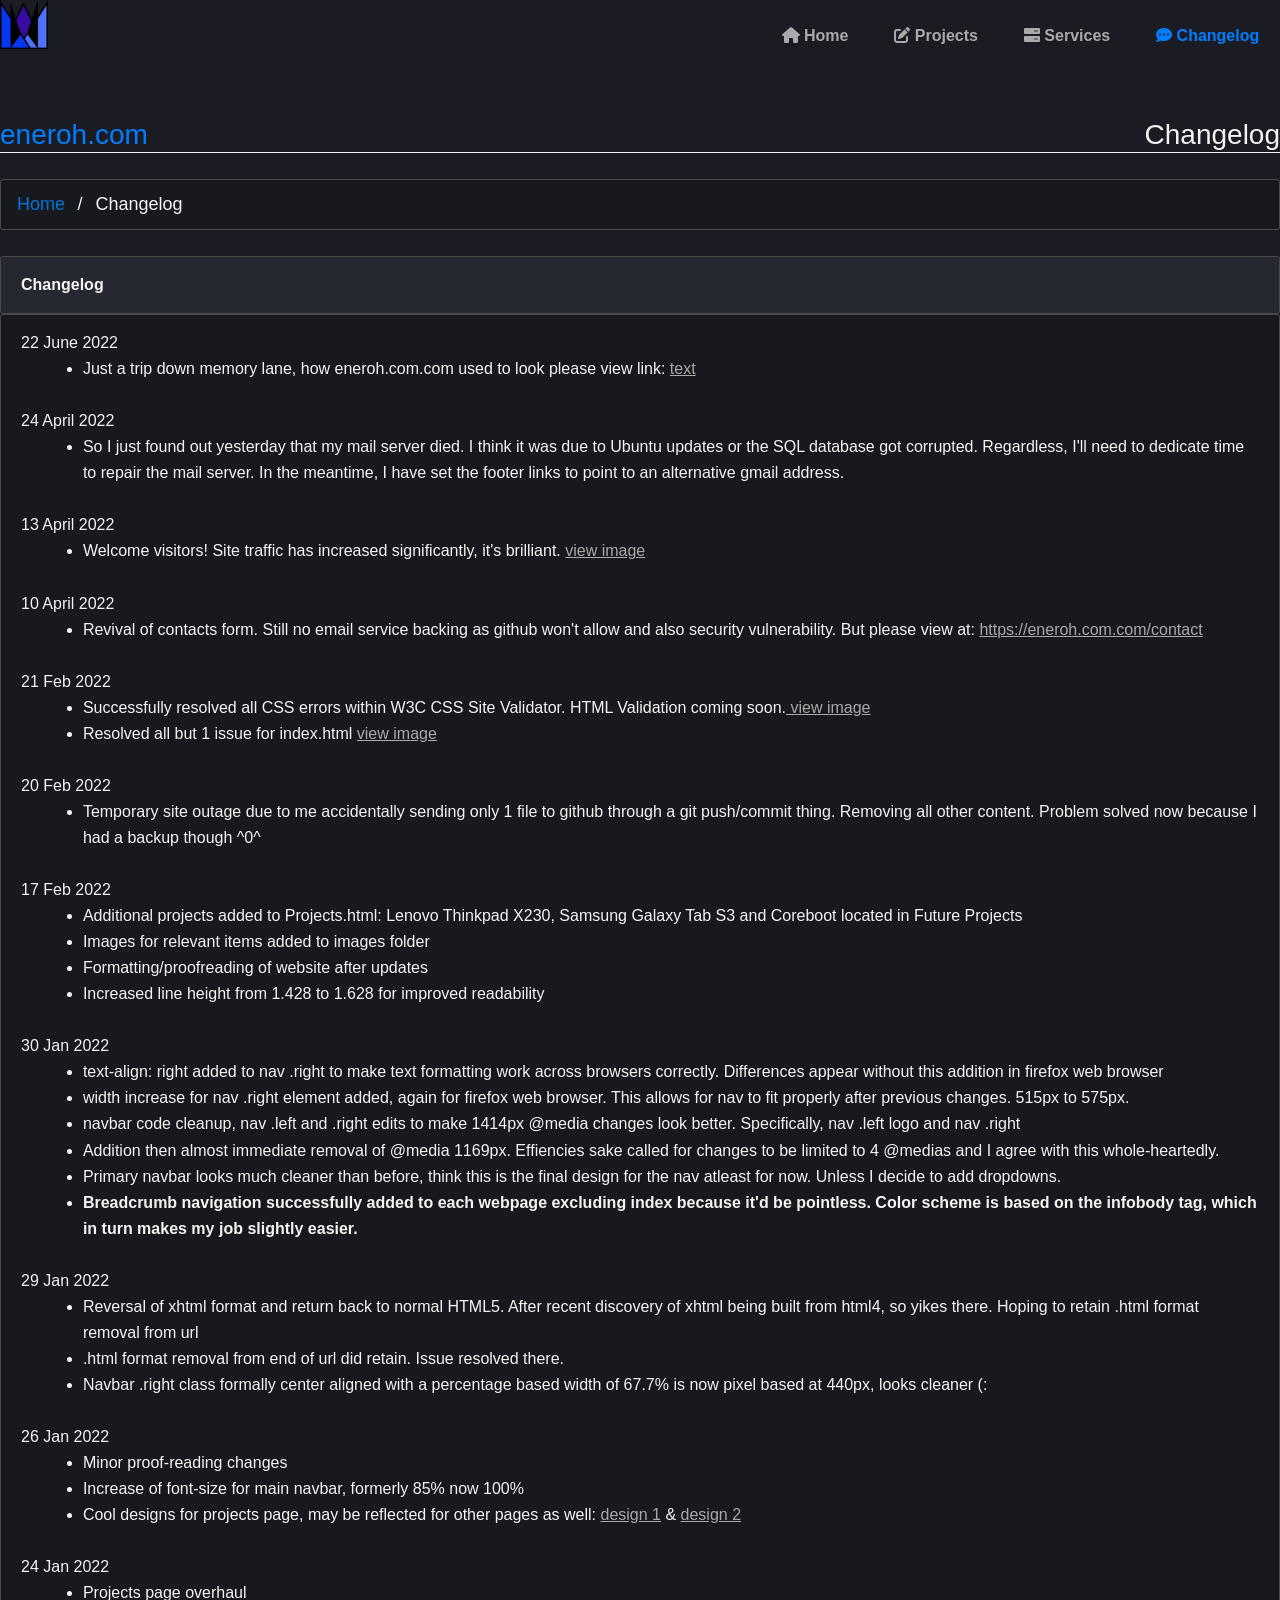
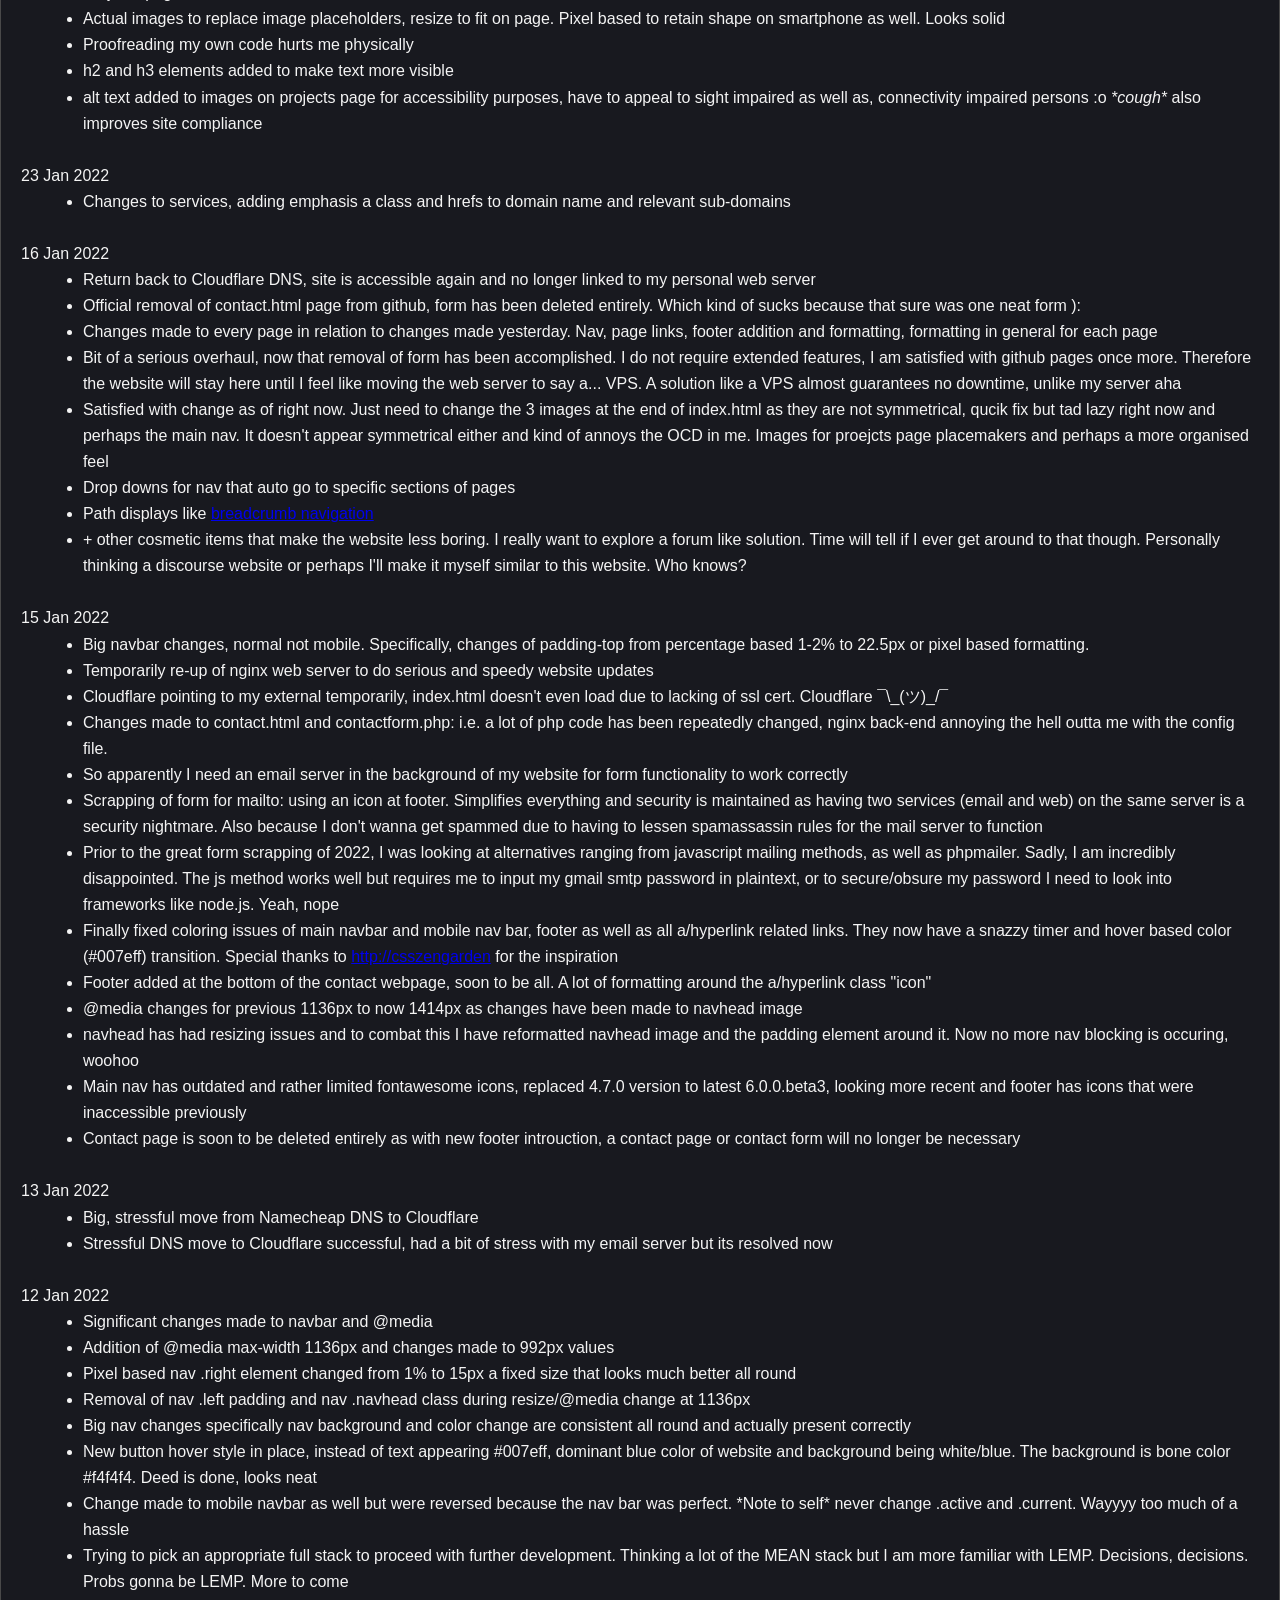
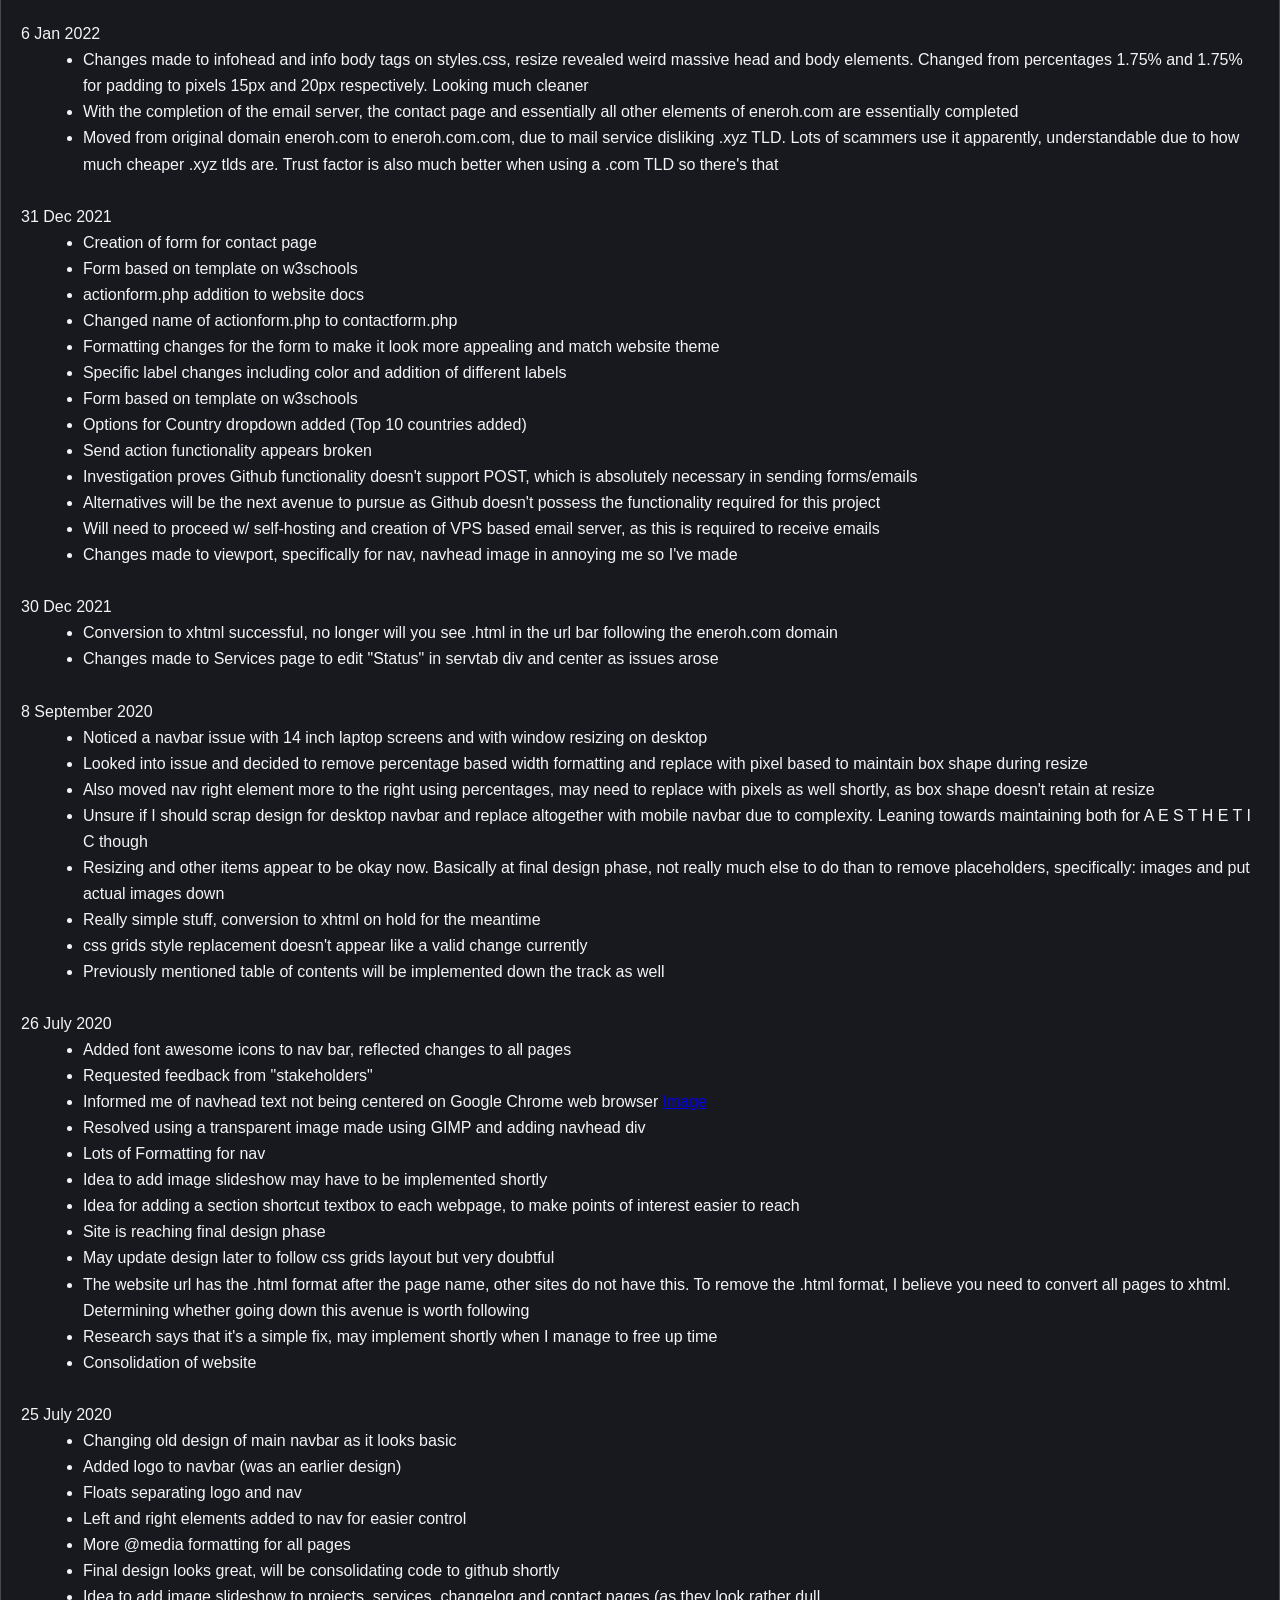
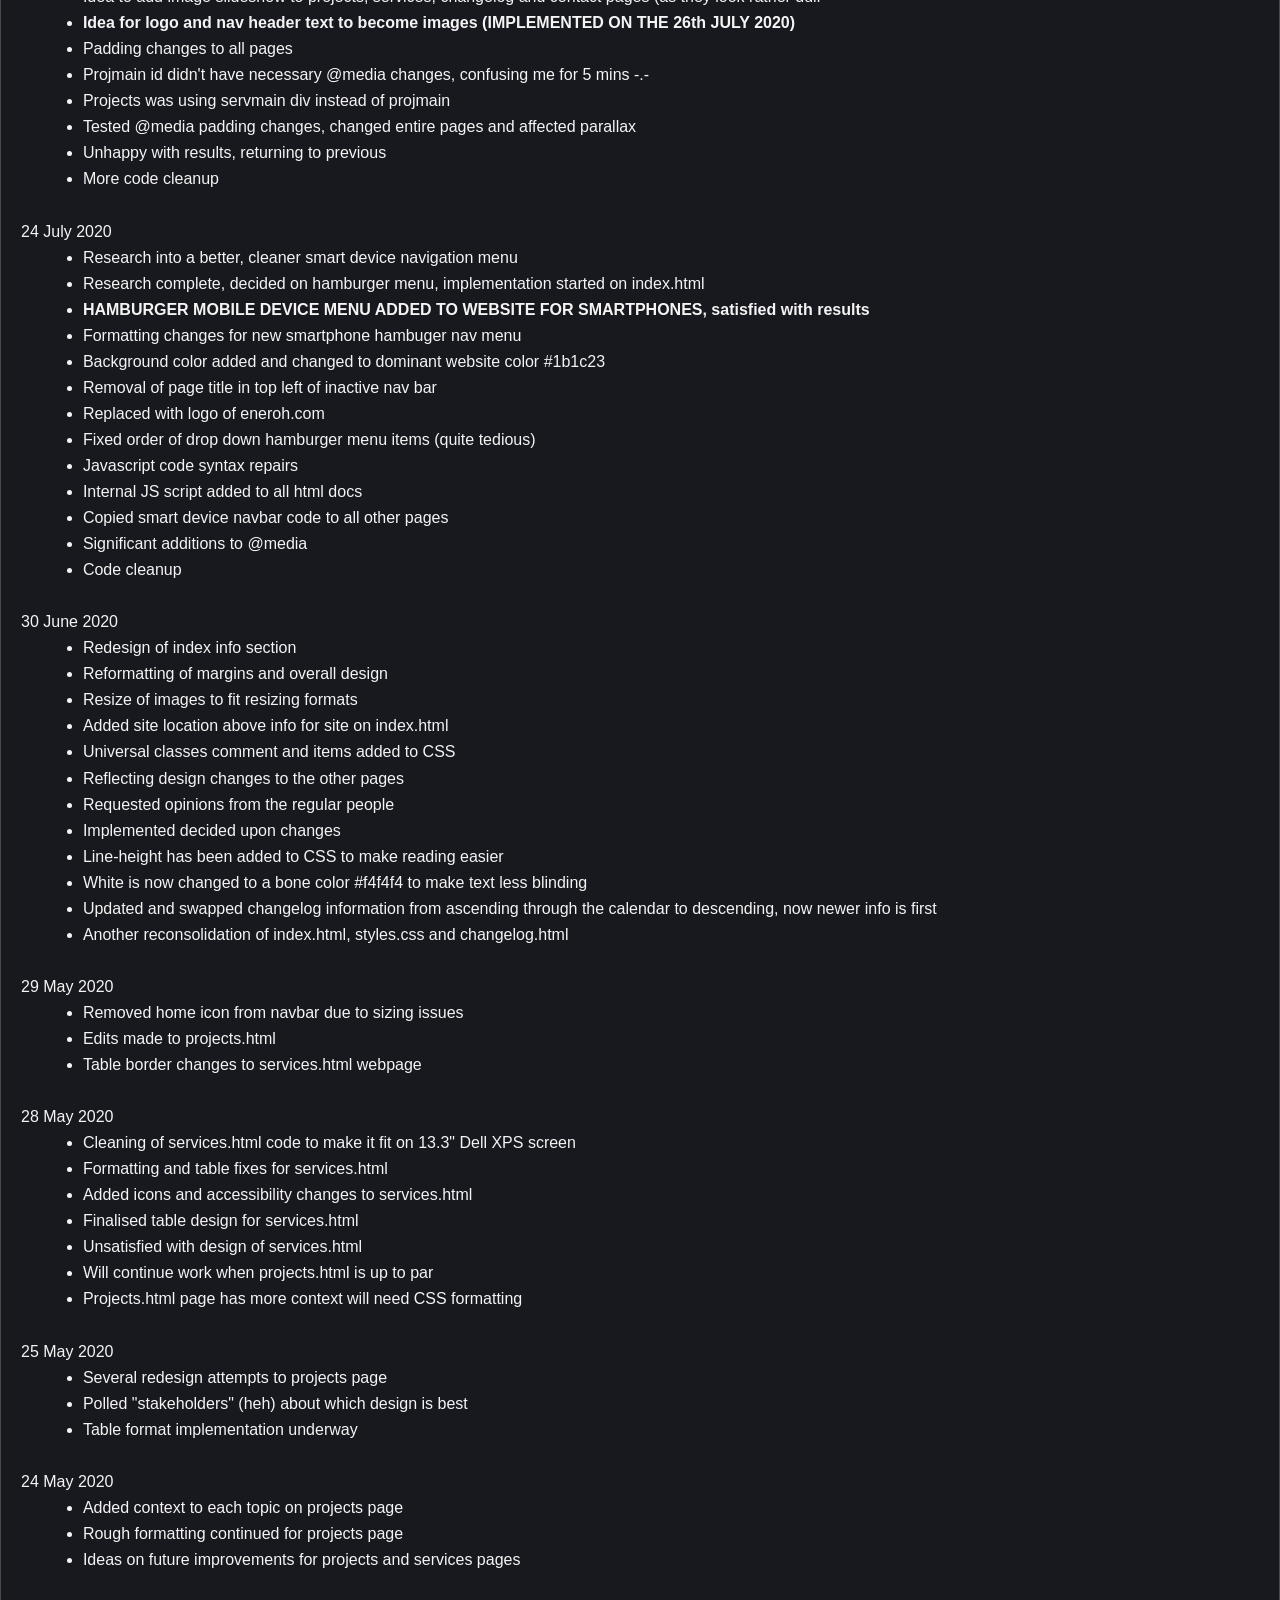
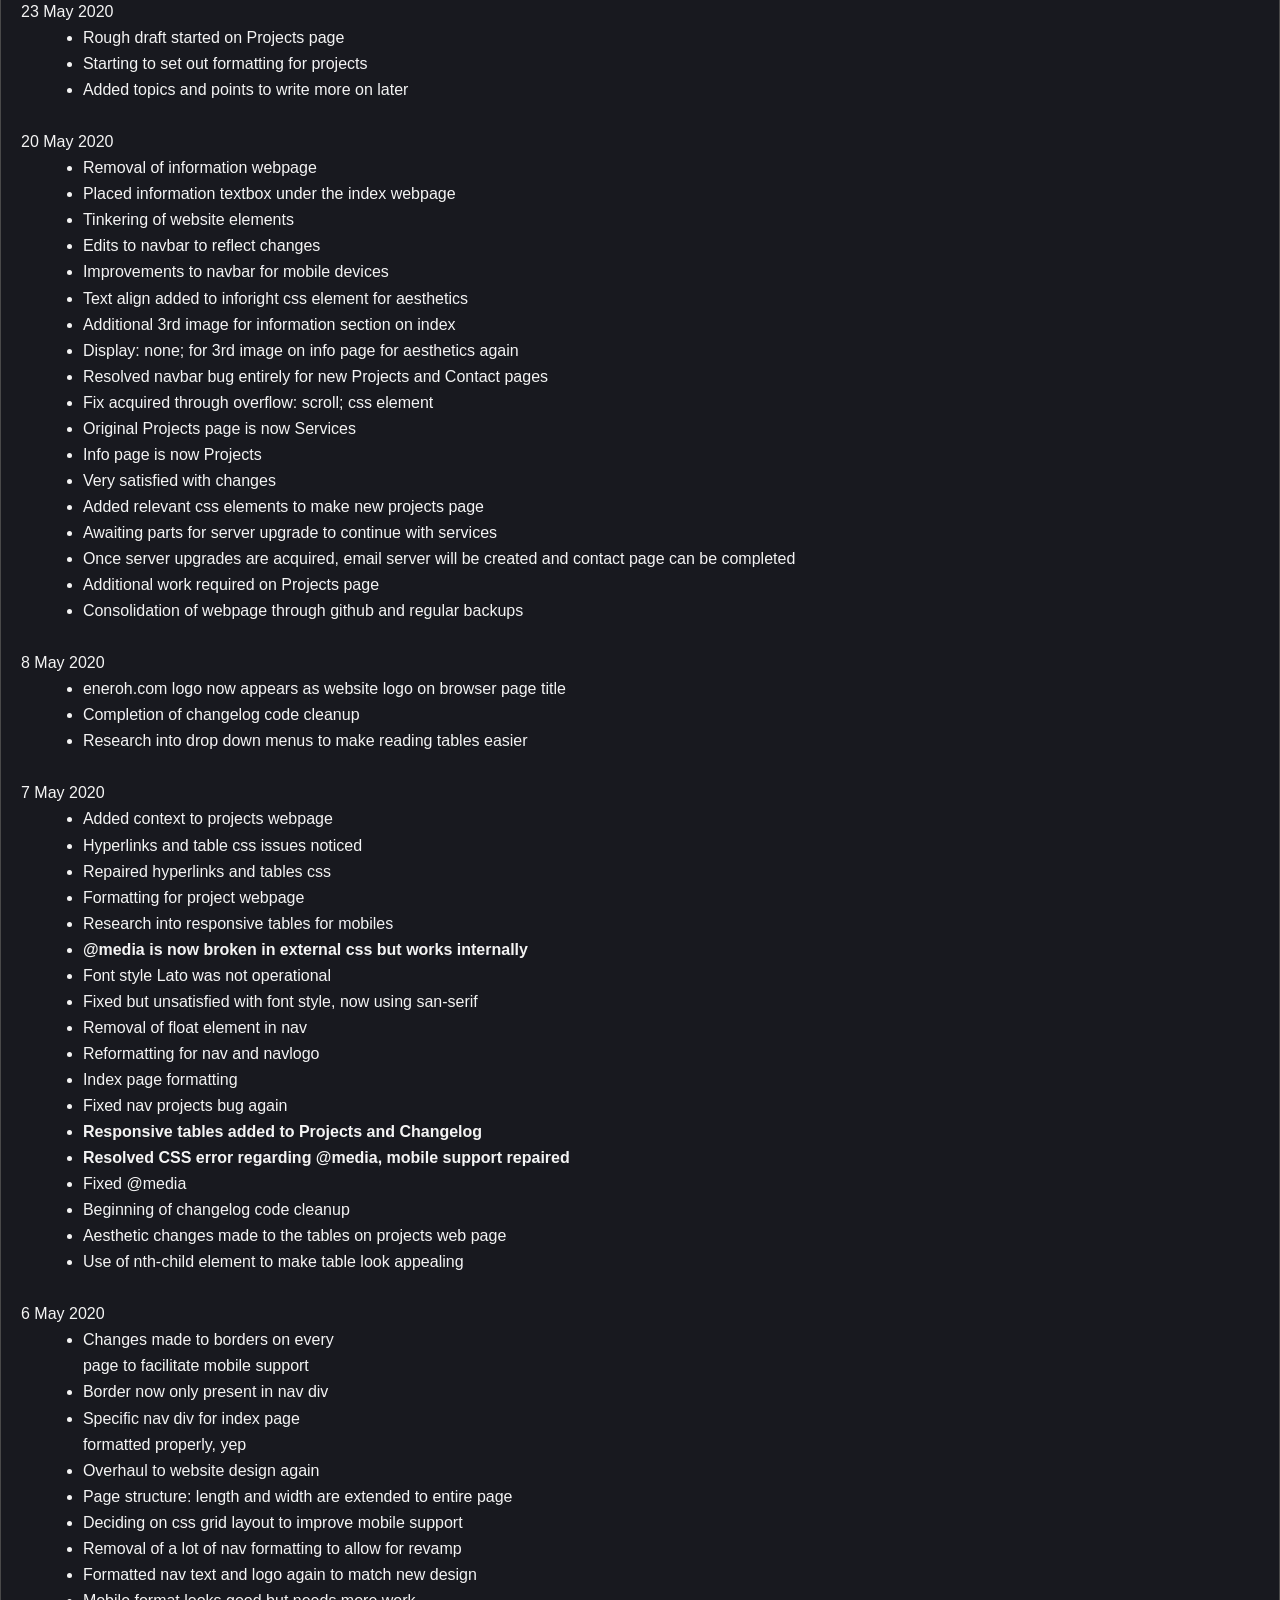
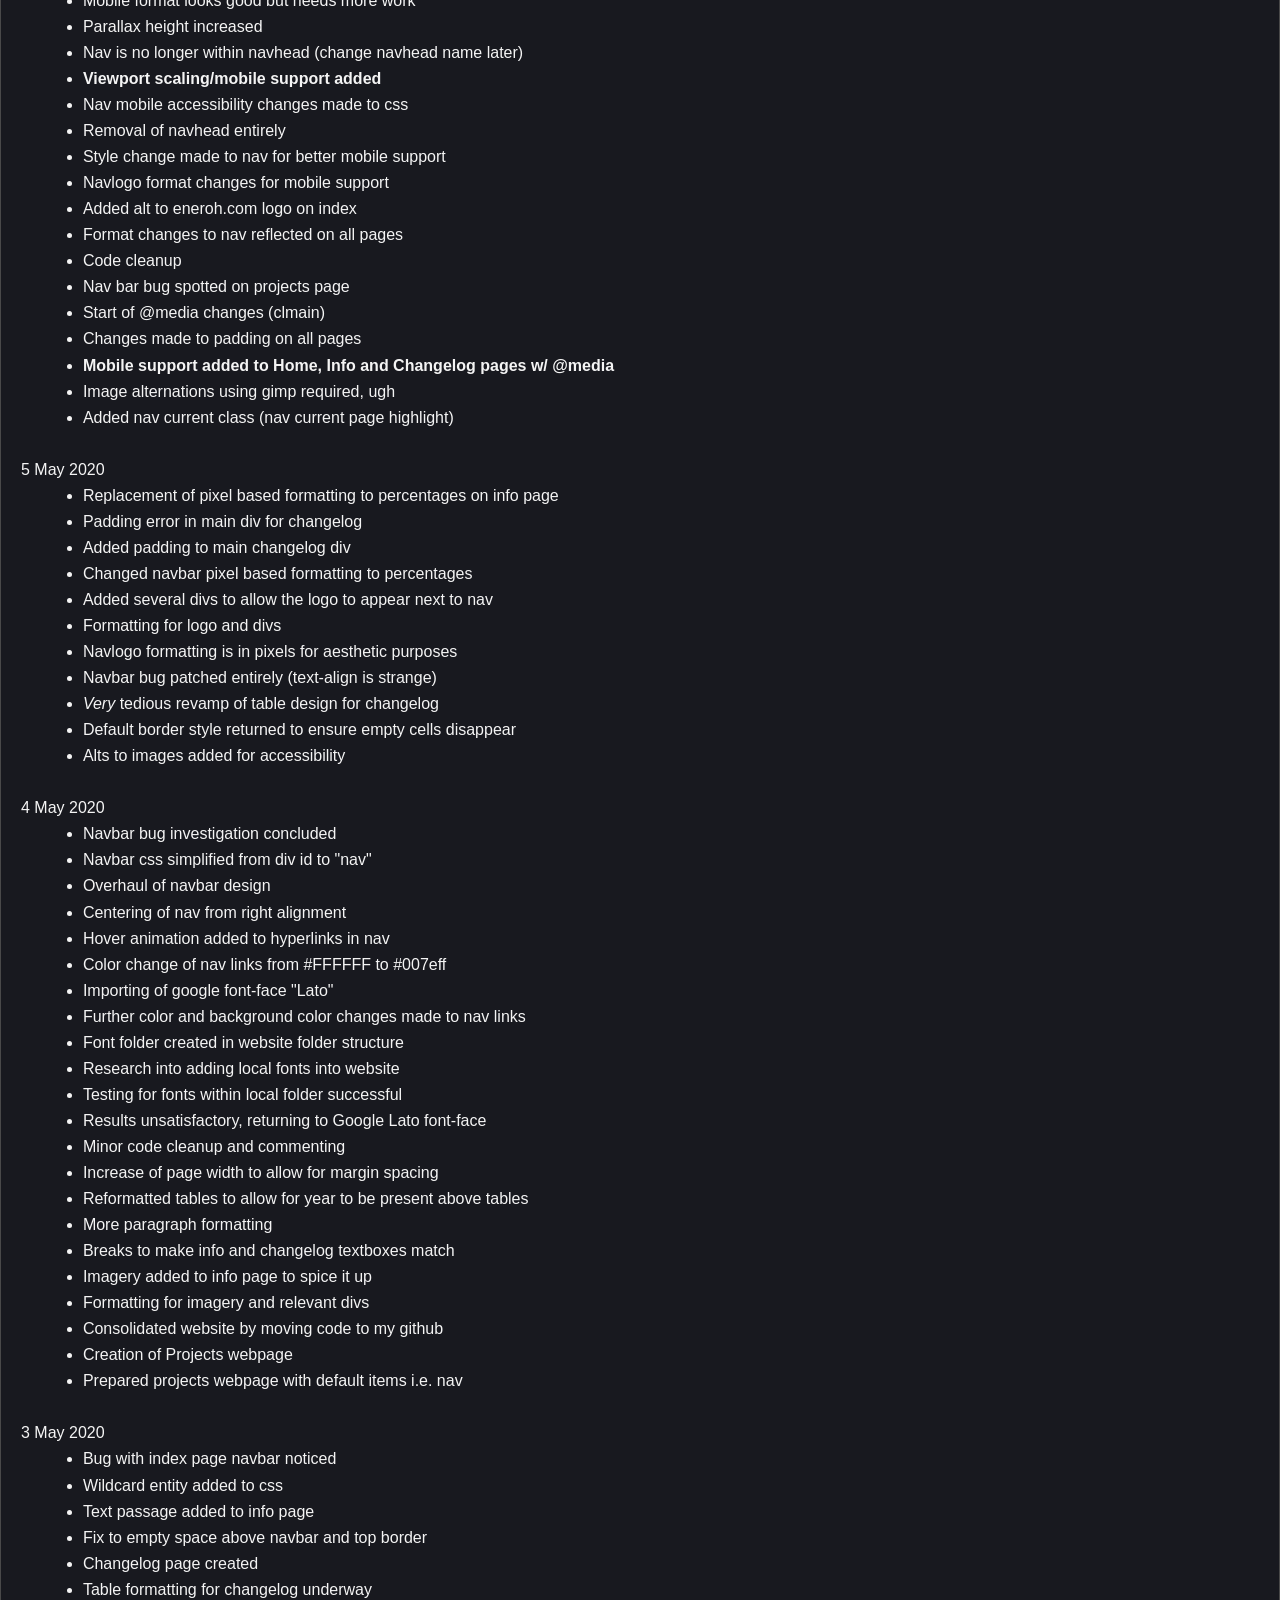
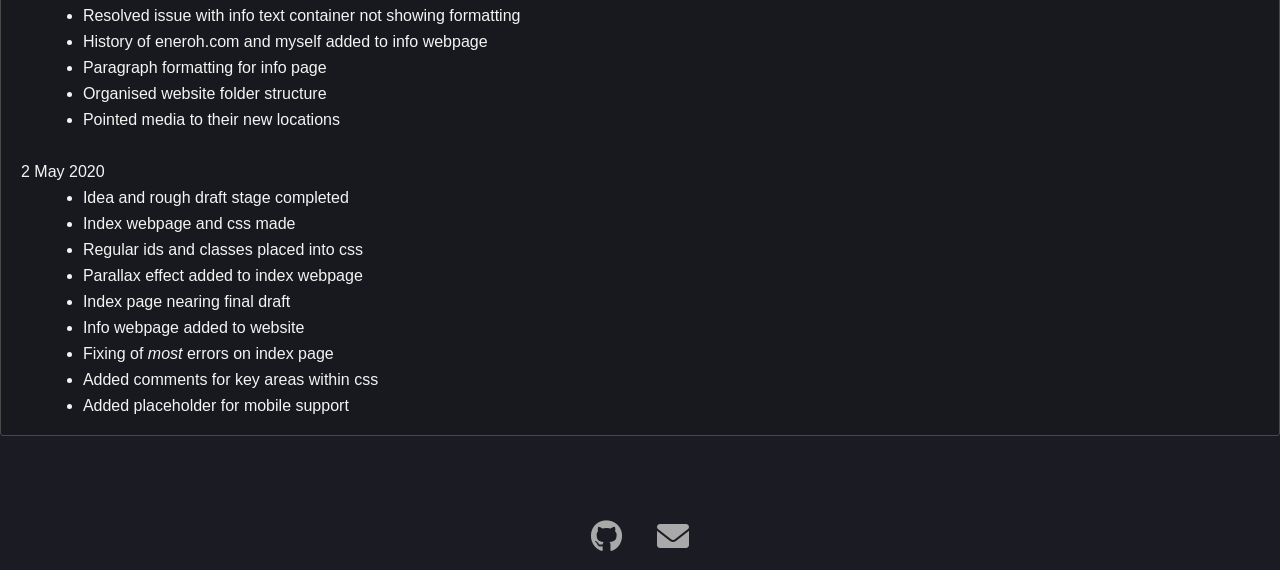
<file: changelog.html>
<!DOCTYPE html>
<html>
	<head><title>Changelog | eneroh.com</title>
	<link rel="stylesheet" href="styles/styles.css">
	<link rel="stylesheet" href="https://cdnjs.cloudflare.com/ajax/libs/font-awesome/6.0.0-beta3/css/all.min.css">
	<link rel="icon" type="image/x-icon" href="../images/eneroh.png">
	<meta name="viewport" content="width=device-width, initial-scale=1.0">
	</head>
	<body>
		<section id="changelog">
			<nav>	
				<div class="left">
					<img src="../images/eneroh.png" alt="eneroh.com logo" width="48px">
					<!--<div class="navhead">
						<img src="../images/navhead.png" alt="eneroh.com text" width="210px">
					</div>-->
				</div>
				<div class="right">
					<ul>	
						<li><a href="/index">
						<i class="fa-solid fa-house"></i> Home</a></li>
						<li><a href="/projects">
						<i class="fa-solid fa-pen-to-square"></i> Projects</a></li>
						<li><a href="/services">
						<i class="fa-solid fa-server"></i> Services</a></li>
						<li><a class="current" href="#">
						<i class="fa-solid fa-comment-dots"></i> Changelog</a></li>
					</ul>
				</div>
			</nav>
			<div class="navcont">
				<div class="navmain">
					<div class="navlogo">
						<img src="../images/eneroh.png" alt="eneroh.com logo" width="45px">
					</div>
					<div id="navitems">
						<a href="/index">Home</a>
						<a href="/projects">Projects</a>
						<a href="/services">Services</a>
						<a href="/#" class="active">Changelog</a>
					</div>
				<a href="javascript:void(0);" class="icon" onclick="myFunction()">
				<i class="fa fa-bars"></i>
				</a>
				</div>
			</div>
			<div id="clmain">
				<br>
				<div class="pagehead">
					<div class="pageleft"><ul><li>eneroh.com</li></ul></div>
					<div class="pageright"><ul><li>Changelog</li></ul></div>
				</div>
				<br>
					<ul class="breadcrumb">
 						<li><a href="/index">Home</a></li>
						<li>Changelog</li>
					</ul>
				<br>
				<div class="infohead"><b>Changelog</b></div>
				<div class="infobody">
					<p>22 June 2022</p>
				<ul>
					<li>Just a trip down memory lane, how eneroh.com.com used to look please view link: <a class="emphasis" href="../images/older_design.png">text</a></li>
				</ul>
				<br>
					<p>24 April 2022</p>
				<ul>
					<li>So I just found out yesterday that my mail server died. I think it was due to Ubuntu updates or the SQL database got corrupted. Regardless, I'll need to dedicate time to repair the mail server. In the meantime, I have set the footer links to point to an alternative gmail address.</li>
				</ul>
				<br>
					<p>13 April 2022</p>
				<ul>
					<li>Welcome visitors! Site traffic has increased significantly, it's brilliant. <a class="emphasis" href="../images/brilliant.png">view image</a></li>
				</ul>
				<br>
					<p>10 April 2022</p>
				<ul>
					<li>Revival of contacts form. Still no email service backing as github won't allow and also security vulnerability. But please view at: <a class="emphasis" href="https://eneroh.com.com/contact">https://eneroh.com.com/contact</a></li>
				</ul>
				<br>
					<p>21 Feb 2022</p>
				<ul>
					<li>Successfully resolved all CSS errors within W3C CSS Site Validator. HTML Validation coming soon.<a href="images/w3c_css.png" class="emphasis" alt"picture of successful w3c css validation"> view image</a></li>
					<li>Resolved all but 1 issue for index.html <a href="w3c_index.png" class="emphasis" alt="picture of successful index.html validation">view image</a></li>
				</ul>
				<br>
					<p>20 Feb 2022</p>
				<ul>
					<li>Temporary site outage due to me accidentally sending only 1 file to github through a git push/commit thing. Removing all other content.  Problem solved now because I had a backup though ^0^</li>
				</ul>
				<br>
					<p>17 Feb 2022</p>
				<ul>
					<li>Additional projects added to Projects.html: Lenovo Thinkpad X230, Samsung Galaxy Tab S3 and Coreboot located in Future Projects</li>
					<li>Images for relevant items added to images folder</li>
					<li>Formatting/proofreading of website after updates</li>
					<li>Increased line height from 1.428 to 1.628 for improved readability</li>
				</ul>
				<br>
					<p>30 Jan 2022</p>
				<ul>
					<li>text-align: right added to nav .right to make text formatting work across browsers correctly. Differences appear without this addition in firefox web browser</li>
					<li>width increase for nav .right element added, again for firefox web browser. This allows for nav to fit properly after previous changes. 515px to 575px.</li>
					<li>navbar code cleanup, nav .left and .right edits to make 1414px @media changes look better. Specifically, nav .left logo and nav .right</li>
					<li>Addition then almost immediate removal of @media 1169px. Effiencies sake called for changes to be limited to 4 @medias and I agree with this whole-heartedly.</li>
					<li>Primary navbar looks much cleaner than before, think this is the final design for the nav atleast for now. Unless I decide to add dropdowns.</li>
					<li><b>Breadcrumb navigation successfully added to each webpage excluding index because it'd be pointless. Color scheme is based on the infobody tag, which in turn makes my job slightly easier.</b></li>
				</ul>
				<br>
					<p>29 Jan 2022</p>
				<ul>
					<li>Reversal of xhtml format and return back to normal HTML5. After recent discovery of xhtml being built from html4, so yikes there. Hoping to retain .html format removal from url</li>
					<li>.html format removal from end of url did retain. Issue resolved there.</li>
					<li>Navbar .right class formally center aligned with a percentage based width of 67.7% is now pixel based at 440px, looks cleaner (:</li>
				</ul>
				<br>
					<p>26 Jan 2022</p>
				<ul>
					<li>Minor proof-reading changes</li>
					<li>Increase of font-size for main navbar, formerly 85% now 100%</li>
					<li>Cool designs for projects page, may be reflected for other pages as well: <a class="emphasis" href="https://raw.githubusercontent.com/Eneroh/Eneroh.github.io/master/images/design01.png">design 1</a> & <a class="emphasis" href="https://raw.githubusercontent.com/Eneroh/Eneroh.github.io/master/images/design02.png">design 2</a></li>
				</ul>
				<br>
					<p>24 Jan 2022</p>
				<ul>
					<li>Projects page overhaul</li>
					<li>Actual images to replace image placeholders, resize to fit on page. Pixel based to retain shape on smartphone as well. Looks solid</li>
					<li>Proofreading my own code hurts me physically</li>
					<li>h2 and h3 elements added to make text more visible</li>
					<li>alt text added to images on projects page for accessibility purposes, have to appeal to sight impaired as well as, connectivity impaired persons :o <i>*cough*</i> also improves site compliance</li>
				</ul>
				<br>
					<p>23 Jan 2022</p>
				<ul>
					<li>Changes to services, adding emphasis a class and hrefs to domain name and relevant sub-domains</li>
				</ul>
				<br>
					<p>16 Jan 2022</p>
				<ul>
					<li>Return back to Cloudflare DNS, site is accessible again and no longer linked to my personal web server</li>
					<li>Official removal of contact.html page from github, form has been deleted entirely. Which kind of sucks because that sure was one neat form ):</li>
					<li>Changes made to every page in relation to changes made yesterday. Nav, page links, footer addition and formatting, formatting in general for each page</li>
					<li>Bit of a serious overhaul, now that removal of form has been accomplished. I do not require extended features, I am satisfied with github pages once more.
					Therefore the website will stay here until I feel like moving the web server to say a... VPS. A solution like a VPS almost guarantees no downtime, unlike my server aha</li>
					<li>Satisfied with change as of right now. Just need to change the 3 images at the end of index.html as they are not symmetrical, qucik fix but tad lazy right now and perhaps the main nav.
					It doesn't appear symmetrical either and kind of annoys the OCD in me. Images for proejcts page placemakers and perhaps a more organised feel</li>
					<li>Drop downs for nav that auto go to specific sections of pages</li>
					<li>Path displays like <a href="https://www.w3schools.com/howto/howto_css_breadcrumbs.asp">breadcrumb navigation</a></li>
					<li>+ other cosmetic items that make the website less boring. I really want to explore a forum like solution. Time will tell if I ever get around to that though. Personally thinking a discourse website
					or perhaps I'll make it myself similar to this website. Who knows?</li>
				</ul>
				<br>
					<p>15 Jan 2022</p>
				<ul>
					<li>Big navbar changes, normal not mobile. Specifically, changes of padding-top from percentage based 1-2% to 22.5px or pixel based formatting.</li>
					<li>Temporarily re-up of nginx web server to do serious and speedy website updates</li>
					<li>Cloudflare pointing to my external temporarily, index.html doesn't even load due to lacking of ssl cert. Cloudflare ¯\_(ツ)_/¯</li>
					<li>Changes made to contact.html and contactform.php: i.e. a lot of php code has been repeatedly changed, nginx back-end annoying the hell outta me with the config file.</li>
					<li>So apparently I need an email server in the background of my website for form functionality to work correctly</li>
					<li>Scrapping of form for mailto:<myself> using an icon at footer. Simplifies everything and security is maintained as having two services (email and web) on the same server is a security nightmare.
					Also because I don't wanna get spammed due to having to lessen spamassassin rules for the mail server to function</li>
					<li>Prior to the great form scrapping of 2022, I was looking at alternatives ranging from javascript mailing methods, as well as phpmailer. Sadly, I am incredibly disappointed. The js method works well but requires me to 
					input my gmail smtp password in plaintext, or to secure/obsure my password I need to look into frameworks like node.js. Yeah, nope</li>
					<li>Finally fixed coloring issues of main navbar and mobile nav bar, footer as well as all a/hyperlink related links. They now have a snazzy timer and hover based color (#007eff) transition. 
					Special thanks to <a href="http://csszengarden.com">http://csszengarden</a> for the inspiration</li>
					<li>Footer added at the bottom of the contact webpage, soon to be all. A lot of formatting around the a/hyperlink class "icon"</li>
					<li>@media changes for previous 1136px to now 1414px as changes have been made to navhead image</li>
					<li>navhead has had resizing issues and to combat this I have reformatted navhead image and the padding element around it. Now no more nav blocking is occuring, woohoo</li>
					<li>Main nav has outdated and rather limited fontawesome icons, replaced 4.7.0 version to latest 6.0.0.beta3, looking more recent and footer has icons that were inaccessible previously</li>
					<li>Contact page is soon to be deleted entirely as with new footer introuction, a contact page or contact form will no longer be necessary</li>
				</ul>
				<br>
					<p>13 Jan 2022</p>
				<ul>
					<li>Big, stressful move from Namecheap DNS to Cloudflare</li>
					<li>Stressful DNS move to Cloudflare successful, had a bit of stress with my email server but its resolved now</li>
				</ul>
				<br>
					<p>12 Jan 2022</p>
				<ul>
					<li>Significant changes made to navbar and @media</li>
					<li>Addition of @media max-width 1136px and changes made to 992px values</li>
					<li>Pixel based nav .right element changed from 1% to 15px a fixed size that looks much better all round</li>
					<li>Removal of nav .left padding and nav .navhead class during resize/@media change at 1136px</li>
					<li>Big nav changes specifically nav background and color change are consistent all round and actually present correctly</li>
					<li>New button hover style in place, instead of text appearing #007eff, dominant blue color of website and background being white/blue. The background is bone color #f4f4f4. Deed is done, looks neat</li>
					<li>Change made to mobile navbar as well but were reversed because the nav bar was perfect. *Note to self* never change .active and .current. Wayyyy too much of a hassle</li>
					<li>Trying to pick an appropriate full stack to proceed with further development. Thinking a lot of the MEAN stack but I am more familiar with LEMP. Decisions, decisions. Probs gonna be LEMP. More to come</li>
				</ul>
				<br>
					<p>6 Jan 2022</p>
				<ul>
					<li>Changes made to infohead and info body tags on styles.css, resize revealed weird massive head and body elements. Changed from
					percentages 1.75% and 1.75% for padding to pixels 15px and 20px respectively. Looking much cleaner</li>
					<li>With the completion of the email server, the contact page and essentially all other elements of eneroh.com are essentially completed</li>
					<li>Moved from original domain eneroh.com to eneroh.com.com, due to mail service disliking .xyz TLD. Lots of scammers use it apparently, 
					understandable due to how much cheaper .xyz tlds are. Trust factor is also much better when using a .com TLD so there's that</li>
				</ul>
				<br>
					<p>31 Dec 2021</p>
				<ul>
					<li>Creation of form for contact page</li>
					<li>Form based on template on w3schools</li>
					<li>actionform.php addition to website docs</li>
					<li>Changed name of actionform.php to contactform.php</li>
					<li>Formatting changes for the form to make it look more appealing and match website theme</li>
					<li>Specific label changes including color and addition of different labels</li>
					<li>Form based on template on w3schools</li>
					<li>Options for Country dropdown added (Top 10 countries added)</li>
					<li>Send action functionality appears broken</li>
					<li>Investigation proves Github functionality doesn't support POST, which is absolutely necessary in sending forms/emails</li>
					<li>Alternatives will be the next avenue to pursue as Github doesn't possess the functionality required for this project</li>
					<li>Will need to proceed w/ self-hosting and creation of VPS based email server, as this is required to receive emails</li>
					<li>Changes made to viewport, specifically for nav, navhead image in annoying me so I've made</li>
				</ul>
				<br>
					<p>30 Dec 2021</p>
				<ul>
					<li>Conversion to xhtml successful, no longer will you see .html in the url bar following the eneroh.com domain</li>
					<li>Changes made to Services page to edit "Status" in servtab div and center as issues arose</li>
				</ul>
				<br>
					<p>8 September 2020</p>
				<ul>
					<li>Noticed a navbar issue with 14 inch laptop screens and with window resizing on desktop</li>
					<li>Looked into issue and decided to remove percentage based width formatting and replace with pixel based to maintain box shape during resize</li>
					<li>Also moved nav right element more to the right using percentages, may need to replace with pixels as well shortly, as box shape doesn't retain at resize</li>
					<li>Unsure if I should scrap design for desktop navbar and replace altogether with mobile navbar due to complexity. Leaning towards maintaining both for A E S T H E T I C though</li>
					<li>Resizing and other items appear to be okay now. Basically at final design phase, not really much else to do than to remove placeholders, specifically: images and put actual images down</li>
					<li>Really simple stuff, conversion to xhtml on hold for the meantime</li>
					<li>css grids style replacement doesn't appear like a valid change currently</li>
					<li>Previously mentioned table of contents will be implemented down the track as well</li>
				</ul>
				<br>
					<p>26 July 2020</p>
				<ul>
					<li>Added font awesome icons to nav bar, reflected changes to all pages</li>
					<li>Requested feedback from "stakeholders"</li>
					<li>Informed me of navhead text not being centered on Google Chrome web browser <a href="../images/navissue.png">Image</a></li>
					<li>Resolved using a transparent image made using GIMP and adding navhead div</li>
					<li>Lots of Formatting for nav</li>
					<li>Idea to add image slideshow may have to be implemented shortly</li>
					<li>Idea for adding a section shortcut textbox to each webpage, to make points of interest easier to reach</li>
					<li>Site is reaching final design phase</li>
					<li>May update design later to follow css grids layout but very doubtful</li>
					<li>The website url has the .html format after the page name, other sites do not have this. To remove the .html format, I believe you need to convert all pages to xhtml. Determining whether going down this avenue is worth following</li>
					<li>Research says that it's a simple fix, may implement shortly when I manage to free up time</li>
					<li>Consolidation of website</li>
				</ul>
				<br>
					<p>25 July 2020</p>
				<ul>
					<li>Changing old design of main navbar as it looks basic</li>
					<li>Added logo to navbar (was an earlier design)</li>
					<li>Floats separating logo and nav</li>
					<li>Left and right elements added to nav for easier control</li>
					<li>More @media formatting for all pages</li>
					<li>Final design looks great, will be consolidating code to github shortly</li>
					<li>Idea to add image slideshow to projects, services, changelog and contact pages (as they look rather dull</li>
					<li><b>Idea for logo and nav header text to become images (IMPLEMENTED ON THE 26th JULY 2020)</b></li>
					<li>Padding changes to all pages</li>
					<li>Projmain id didn't have necessary @media changes, confusing me for 5 mins -.-</li>
					<li>Projects was using servmain div instead of projmain</li>
					<li>Tested @media padding changes, changed entire pages and affected parallax</li>
					<li>Unhappy with results, returning to previous</li>
					<li>More code cleanup</li>
				</ul>
				<br>
					<p>24 July 2020</p>
				<ul>
					<li>Research into a better, cleaner smart device navigation menu</li>
					<li>Research complete, decided on hamburger menu, implementation started on index.html</li>
					<li><b>HAMBURGER MOBILE DEVICE MENU ADDED TO WEBSITE FOR SMARTPHONES, satisfied with results</b></li>
					<li>Formatting changes for new smartphone hambuger nav menu</li>
					<li>Background color added and changed to dominant website color #1b1c23</li>
					<li>Removal of page title in top left of inactive nav bar</li>
					<li>Replaced with logo of eneroh.com</li>
					<li>Fixed order of drop down hamburger menu items (quite tedious)</li>
					<li>Javascript code syntax repairs</li>
					<li>Internal JS script added to all html docs</li>
					<li>Copied smart device navbar code to all other pages</li>
					<li>Significant additions to @media</li>
					<li>Code cleanup</li>
				</ul>
				<br>
					<p>30 June 2020</p>
				<ul>
					<li>Redesign of index info section</li>
					<li>Reformatting of margins and overall design</li>
					<li>Resize of images to fit resizing formats</li>
					<li>Added site location above info for site on index.html</li>
					<li>Universal classes comment and items added to CSS</li>
					<li>Reflecting design changes to the other pages</li>
					<li>Requested opinions from the regular people</li>
					<li>Implemented decided upon changes</li>
					<li>Line-height has been added to CSS to make reading easier</li>
					<li>White is now changed to a bone color #f4f4f4 to make text less blinding</li>
					<li>Updated and swapped changelog information from ascending through the calendar
					to descending, now newer info is first</li>
					<li>Another reconsolidation of index.html, styles.css and changelog.html</li>
				</ul>
				<br>
					<p>29 May 2020</p>
					<ul>
						<li>Removed home icon from navbar due to sizing issues</li>
						<li>Edits made to projects.html</li>
						<li>Table border changes to services.html webpage</li>
					</ul>
				<br>
						<p>28 May 2020</p>
					<ul>
						<li>Cleaning of services.html code to make it fit on 13.3" Dell XPS screen</li>
						<li>Formatting and table fixes for services.html</li>
						<li>Added icons and accessibility changes to services.html</li>
						<li>Finalised table design for services.html</li>
						<li>Unsatisfied with design of services.html</li>
						<li>Will continue work when projects.html is up to par</li>
						<li>Projects.html page has more context will need CSS formatting</li>
					</ul>
				<br>
						<p>25 May 2020</p>
					<ul>
						<li>Several redesign attempts to projects page</li>
						<li>Polled "stakeholders" (heh) about which design is best</li>
						<li>Table format implementation underway</li>
					</ul>
				<br>
						<p>24 May 2020</p>
					<ul>
						<li>Added context to each topic on projects page</li>
						<li>Rough formatting continued for projects page</li>											<li>Ideas on future improvements for projects and services pages</li>
					</ul>
				<br>
						<p>23 May 2020</p>
					<ul>
						<li>Rough draft started on Projects page</li>
						<li>Starting to set out formatting for projects</li>
						<li>Added topics and points to write more on later</li>
					</ul>
				<br>
						<p>20 May 2020</p>
					<ul>
						<li>Removal of information webpage</li>
						<li>Placed information textbox under the index webpage</li>
						<li>Tinkering of website elements</li>
						<li>Edits to navbar to reflect changes</li>
						<li>Improvements to navbar for mobile devices</li>
						<li>Text align added to inforight css element for 
						aesthetics</li>
						<li>Additional 3rd image for information section on index</li>
						<li>Display: none; for 3rd image on info page for 
						aesthetics again</li>
						<li>Resolved navbar bug entirely for new Projects and 
						Contact pages</li>
						<li>Fix acquired through overflow: scroll; css element</li>
						<li>Original Projects page is now Services</li>
						<li>Info page is now Projects</li>
						<li>Very satisfied with changes</li>
						<li>Added relevant css elements to make new projects page</li>
						<li>Awaiting parts for server upgrade to continue with 
						services</li>
						<li>Once server upgrades are acquired, email server will 
						be created
						and contact page can be completed</li>
						<li>Additional work required on Projects page</li>
						<li>Consolidation of webpage through github and regular 
						backups</li>
					</ul>
				<br>
						<p>8 May 2020</p>
					<ul>
						<li>eneroh.com logo now appears as website logo on browser 
						page title</li>
						<li>Completion of changelog code cleanup</li>
						<li>Research into drop down menus to make reading tables 
						easier</li>
					</ul>
				<br>
						<p>7 May 2020</p>
					<ul>
						<li>Added context to projects webpage</li>
						<li>Hyperlinks and table css issues noticed</li>
						<li>Repaired hyperlinks and tables css</li>
						<li>Formatting for project webpage</li>
						<li>Research into responsive tables for mobiles</li>
						<li><b>@media is now broken in external css but works 
						internally</b></li>
						<li>Font style Lato was not operational</li>
						<li>Fixed but unsatisfied with font style, now using 
						san-serif</li>
						<li>Removal of float element in nav</li>
						<li>Reformatting for nav and navlogo</li>
						<li>Index page formatting</li>
						<li>Fixed nav projects bug again</li>
						<li><b>Responsive tables added to Projects and 
						Changelog</b></li>
						<li><b>Resolved CSS error regarding @media, mobile support 
						repaired</b></li>
						<li>Fixed @media</li>
						<li>Beginning of changelog code cleanup</li>
						<li>Aesthetic changes made to the tables on projects 
						web page</li>
						<li>Use of nth-child element to make table look appealing</li>
					</ul>
				<br>
						<p>6 May 2020</p>
					<ul>
						<li>Changes made to borders on every 
						<br>page to facilitate mobile support</li>
						<li>Border now only present in nav div</li>
						<li>Specific nav div for index page
						<br>formatted properly, yep</li>
						<li>Overhaul to website design again</li>
						<li>Page structure: length and width are extended 
						to entire page</li>
						<li>Deciding on css grid layout to improve mobile support</li>
						<li>Removal of a lot of nav formatting to allow for 
						revamp</li>
						<li>Formatted nav text and logo again to match new design</li>
						<li>Mobile format looks good but needs more work</li>
						<li>Parallax height increased</li>
						<li>Nav is no longer within navhead (change navhead 
						name later)</li>
						<li><b>Viewport scaling/mobile support added</b></li>
						<li>Nav mobile accessibility changes made to css</li>
						<li>Removal of navhead entirely</li>
						<li>Style change made to nav for better mobile support</li>
						<li>Navlogo format changes for mobile support</li>
						<li>Added alt to eneroh.com logo on index</li>
						<li>Format changes to nav reflected on all pages</li>
						<li>Code cleanup</li>
						<li>Nav bar bug spotted on projects page</li>
						<li>Start of @media changes (clmain)</li>
						<li>Changes made to padding on all pages</li>
						<li><b>Mobile support added to Home, Info and 
						Changelog pages w/ @media</b></li>
						<li>Image alternations using gimp required, ugh</li>
						<li>Added nav current class (nav current page highlight)</li>
					</ul>
				<br>
						<p>5 May 2020</p>
					<ul>
						<li>Replacement of pixel based formatting to 
						percentages on info page</li>
						<li>Padding error in main div for changelog</li>
						<li>Added padding to main changelog div</li>
						<li>Changed navbar pixel based formatting to percentages</li>
						<li>Added several divs to allow the logo to appear 
						next to nav</li>
						<li>Formatting for logo and divs</li>
						<li>Navlogo formatting is in pixels for aesthetic 
						purposes</li>
						<li>Navbar bug patched entirely (text-align is strange)</li>
						<li><i>Very</i> tedious revamp of table design for 
						changelog</li>
						<li>Default border style returned to ensure empty
						cells disappear</li>
						<li>Alts to images added for accessibility</li>
					</ul>
				<br>
						<p>4 May 2020</p>
					<ul>
						<li>Navbar bug investigation concluded</li>
						<li>Navbar css simplified from div id to "nav"</li>
						<li>Overhaul of navbar design</li>
						<li>Centering of nav from right alignment</li>
						<li>Hover animation added to hyperlinks in nav</li>
						<li>Color change of nav links from #FFFFFF to #007eff</li>
						<li>Importing of google font-face "Lato"</li>
						<li>Further color and background color changes made
						to nav links</li>
						<li>Font folder created in website folder structure</li>
						<li>Research into adding local fonts into website</li>
						<li>Testing for fonts within local folder successful</li>
						<li>Results unsatisfactory, returning to Google Lato 
						font-face</li>
						<li>Minor code cleanup and commenting</li>
						<li>Increase of page width to allow for margin spacing</li>		
						<li>Reformatted tables to allow for year to be 
						present above tables</li>
						<li>More paragraph formatting</li>
						<li>Breaks to make info and changelog textboxes match</li>
						<li>Imagery added to info page to spice it up</li>	
						<li>Formatting for imagery and relevant divs</li>
						<li>Consolidated website by moving code to my github</li>
						<li>Creation of Projects webpage</li>
						<li>Prepared projects webpage with default items i.e. nav</li>
					</ul>
					<br>
						<p>3 May 2020</p>
					<ul>
						<li>Bug with index page navbar noticed</li>	
						<li>Wildcard entity added to css</li>
						<li>Text passage added to info page</li>
						<li>Fix to empty space above navbar and top border</li>
						<li>Changelog page created</li>
						<li>Table formatting for changelog underway</li>
						<li>Resolved issue with info text container not showing
						formatting</li>
						<li>History of eneroh.com and myself added to info webpage</li>
						<li>Paragraph formatting for info page</li>
						<li>Organised website folder structure</li>
						<li>Pointed media to their new locations</li>
					</ul>
				<br>
						<p>2 May 2020</p>
						<ul>
						<li>Idea and rough draft stage completed</li>
						<li>Index webpage and css made</li>
						<li>Regular ids and classes placed into css</li>
						<li>Parallax effect added to index webpage</li>
						<li>Index page nearing final draft</li>
						<li>Info webpage added to website</li>
						<li>Fixing of <i>most</i> errors on index page</li>
						<li>Added comments for key areas within css</li>
						<li>Added placeholder for mobile support</li>
					</ul>	
				</div>
			</div>
			<footer>
				<div class="footer">
					<a class="icon" href="https://github.com/Eneroh"><i class="fa-brands fa-github fa-2x" aria-hidden="true"></i></a>
					<a class="icon" href="mailto:kaolininduce@gmail.com"><i class="fa-solid fa-envelope fa-2x" aria-hidden="true"></i></a>
				</div>
			</footer>
		</section>
<script>
function myFunction() {
  var x = document.getElementById("navitems");
  if (x.style.display === "block") {
    x.style.display = "none";
    } else {
    x.style.display = "block";
  }
}
</script>
	</body>
</html>
</file>
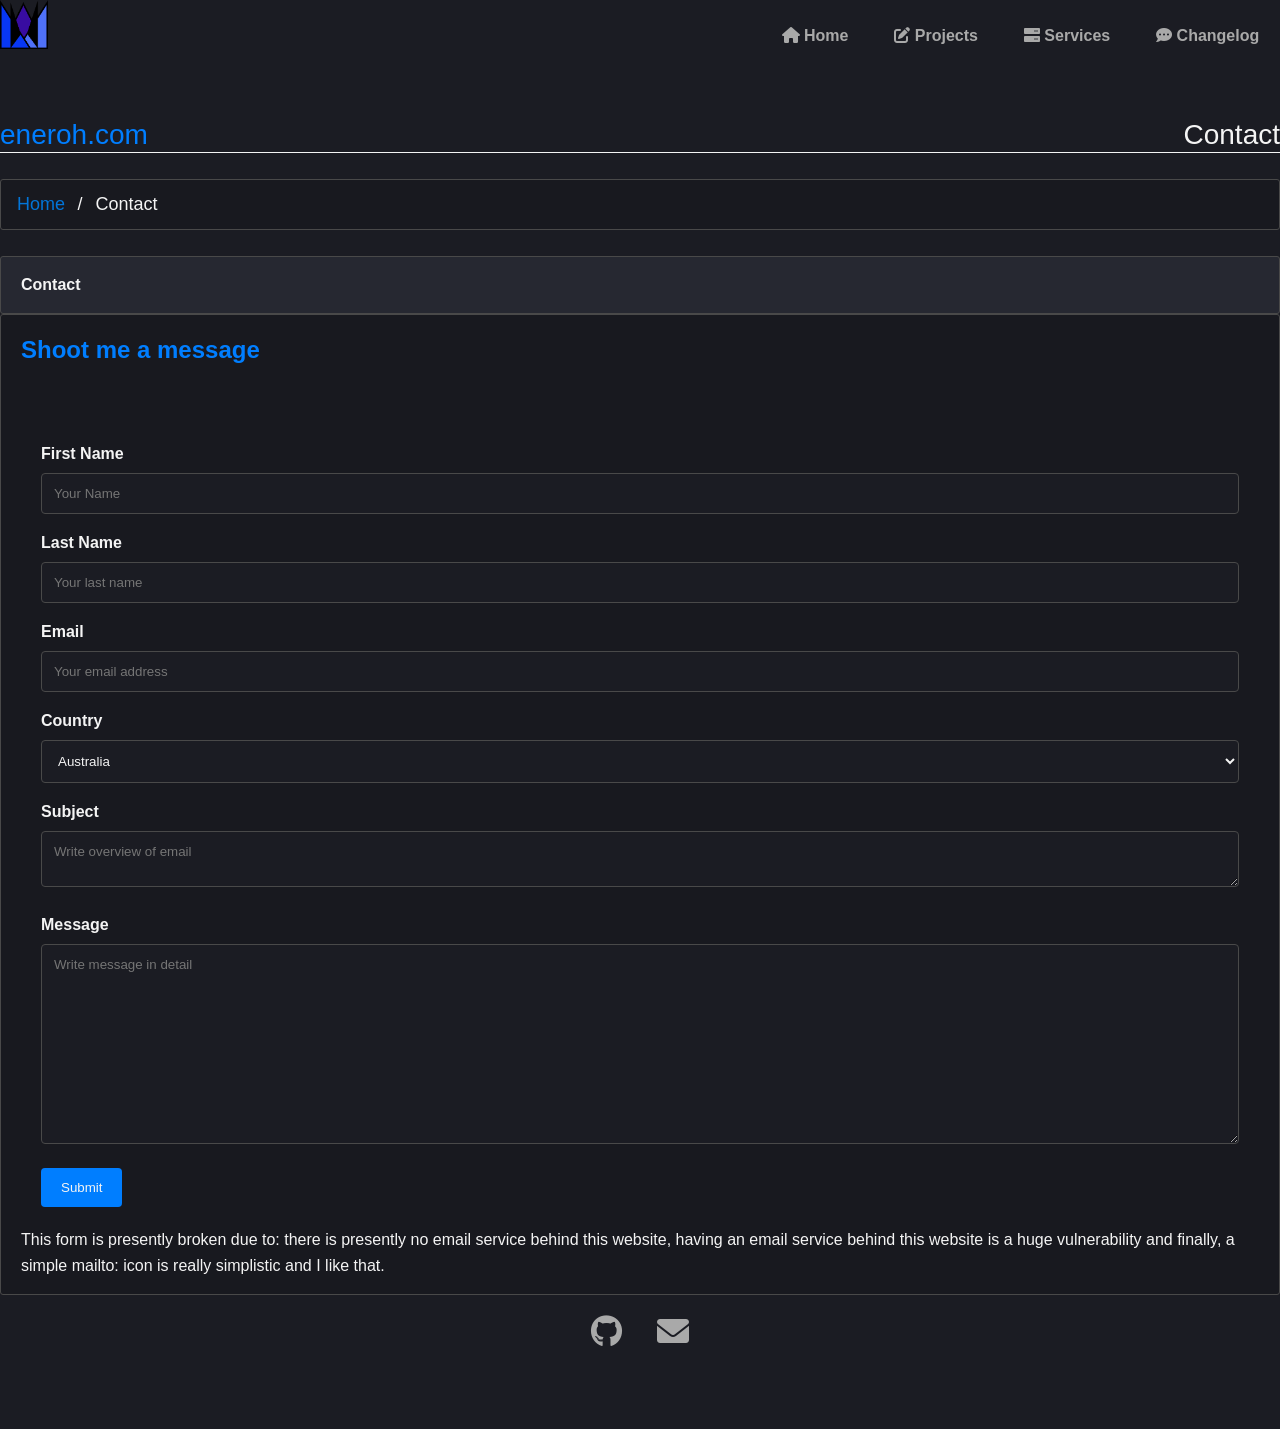
<file: contact.html>
<!DOCTYPE html>
<html lang=en>
	<head><title>Contact | eneroh.com</title>
	<link rel="stylesheet" href="styles/styles.css">
	<link rel="stylesheet" href="https://cdnjs.cloudflare.com/ajax/libs/font-awesome/6.0.0-beta3/css/all.min.css">
	<link rel="icon" type="image/x-icon" href="../images/eneroh.png">
	<meta name="viewport" content="width=device-width, initial-scale=1.0">
	</head>
	<body>
		<section id="contact">
			<nav>
				<div class="left">
					<img src="../images/eneroh.png" alt="eneroh.com logo" width="48px">
					<!--<div class="navhead">
						<img src="../images/navhead.png" alt="eneroh.com text" width="210px">
					</div>-->
				</div>
				<div class="right">
					<ul>	
						<li><a href="/index">
						<i class="fa fa-home"></i> Home</a></li>
						<li><a href="/projects">
						<i class="fa-solid fa-pen-to-square"></i> Projects</a></li>
						<li><a href="/services">
						<i class="fa fa-server"></i> Services</a></li>
						<li><a href="/changelog">
						<i class="fa fa-commenting"></i> Changelog</a></li>
					</ul>
				</div>
			</nav>
			<div class="navcont">
				<div class="navmain">
					<div class="navlogo">
						<img src="../images/eneroh.png" alt="eneroh.com logo" width="45px">
					</div>
					<div id="navitems">
						<a href="/index">Home</a>
						<a href="/projects">Projects</a>
						<a href="/services">Services</a>
						<a href="/changelog">Changelog</a>
					</div>
				<a href="javascript:void(0);" class="icon" onclick="myFunction()">
				<i class="fa fa-bars"></i>
				</a>
				</div>
			</div>
			<div id="contmain">
				<br>
				<div class="pagehead">
					<div class="pageleft"><ul><li>eneroh.com</li></ul></div>
					<div class="pageright"><ul><li>Contact</li></ul></div>
				</div>
				<br>
					<ul class="breadcrumb">
 						<li><a href="/index">Home</a></li>
						<li>Contact</li>
					</ul>
				<br>
				<div class="infohead"><b>Contact</b></div>
				<div class="infobody">
					<h2>Shoot me a message</h2><br><br>
					<div class="form">
						<form action="action_page">
							<label for="fname">First Name</label>
							<input type="text" id="fname" name="firstname" placeholder="Your Name">

							<label for="lname">Last Name</label>
							<input type="text" id="lname" name="lastname" placeholder="Your last name">

							<label for="email">Email</label>
							<input type="email" id="email" name="email" placeholder="Your email address">
							
							<label for="country">Country</label>
							<select id="country" name="country">
								<option value="australia">Australia</option>
								<option value="canada">Canada</option>
								<option value="usa">USA</option>
								<option value="russia">Russia</option>
								<option value="philippines">Philippines</option>
								<option value="uk">United Kingdom</option>
								<option value="germany">Germany</option>
								<option value="japan">Japan</option>
								<option value="france">France</option>
								<option value="sk">South Korea</option>
								<option value="china">China</option>
							</select>

							<label for="subject">Subject</label>
							<textarea id="subject" name="subject" placeholder="Write overview of email"></textarea>

							<label for="message">Message</label>
							<textarea id="message" name="message" placeholder="Write message in detail" style="height:200px"></textarea>
							<input type="submit" value="Submit">
						</form>
					</div>
					This form is presently broken due to: there is presently no email service behind this website, having an email service behind this website is a huge vulnerability and finally, a simple mailto: icon is really simplistic and I like that.
				</div>
				<footer>
					<div class="footer">
					<a class="icon" href="https://github.com/Eneroh"><i class="fa-brands fa-github fa-2x" aria-hidden="true"></i></a>
					<a class="icon" href="mailto:kaolininduce@gmail.com"><i class="fa-solid fa-envelope fa-2x" aria-hidden="true"></i></a>
					</div>
				</footer>
			</div>
		</section>
<script>
function myFunction() {
  var x = document.getElementById("navitems");
  if (x.style.display === "block") {
    x.style.display = "none";
    } else {
    x.style.display = "block";
  }
}
</script>		
	</body>
</html>
</file>
<file: styles/styles.css>
/* styles.css */

/*@import url('https://fonts.googleapis.com/css2?family=Lato&display=swap');*/

* {
	margin: 0;
	padding: 0;
	border: 0;
	vertical-align: baseline;
	background: transparent;
	font-family: sans-serif;
}

/*@font-face {
	font-family: test;
	src: url(../fonts/BebasNeue-Regular.woff);
}*/

body {
	background-color: #1b1c23;
	color: #f4f4f4;
	line-height: 1.628;
}

/* page specific ids */

h1 {
	color: #f4f4f4;
	text-align: center;
}

h2 {
	color: #007eff;
}

table {
	width: 100%;
}

hr {
	border-bottom: 2px solid #f4f4f4;
	margin: 16px auto;
	width: 50px;
}


hr:not([size]) {
	height: 1px;
}

td {
	
}

table.cltabcus:nth-child(even) {
	background-color: #1b1e4b;
	text-align: center;
	border: 1px solid black;
}

table.cltabcus:nth-child(odd) {
	text-align: center;
	border: 1px solid black;
}

#intro {
	color: #f4f4f4;
	height: 100%;
	width: auto;
}

#info {
	color: #f4f4f4;
	height: 100%;
	width: auto;
}

#changelog {
	color: #f4f4f4;
	height: 100%;
	width: auto;
}

#projects {
	color: #f4f4f4;
	height: 100%;
	width: auto;
}

#services {
	color: #f4f4f4;
	height: 100%;
	width: auto;
}


#contact {
	color: #f4f4f4;
	height: 100%;
	width: auto;
}

/* nav bar in all its glory */

nav {
	background-color: #1b1c23;
	color: #f4f4f4;
	padding-left: 20%;
	padding-right: 20%;
	position: relative;
	height: 60px;
	width: auto;
	list-style-type: none;
}

nav li {
	display: inline;
	font-weight: bold;
}

nav a:link {
	border-radius: 5%;
	margin: 0 1%;
	padding: 15px;
	font-size: 100%;
	color: #a9a9a9;
	text-decoration: none;
}

nav a:link:hover {
	/*background-color: #007eff;*/
	color: #f4f4f4;
	transition: color 0.5s ease-out, box-shadow 0.5s ease-out;
}

nav a:visited {
	color: #a9a9a9;
}

nav .left {
	display: inline;
	position: absolute;
	width: 285px;
	float: left;
}

nav .right {
	float: right;
	padding-top: 22.5px;	
	width: 575px;
	text-align: right;
}

nav .navhead {
	padding-left: 2%;
	width: auto;
	height: auto;
	display: inline;
}

/* smart device nav bar */

.navcont {
	height: auto;
	width: auto;
	color: white;
	display: none;
}

.navmain {
	overflow: hidden;
	background-color: #1b1c23;
	position: relative;

}

.navmain #navitems {
	display: none;
}

.navmain a.icon {
	background: #000;
	display: block;
	position: absolute;
	right: 0;
	top: 0;
}

.navmain a {
	color: #a9a9a9;
	padding: 14px 16px;
	text-decoration: none;
	font-size: 16px;
	display: block;
}

.navmain a:hover {
	background-color: #f4f4f4; 	
	color: #f4f4f4;
	transition: color 0.5s ease-out, box-shadow 0.5s ease-out;
}

.navmain a:hover:not(.active) {
	background-color: #a9a9a9;
	color: #1b1c23;

}

.active {
  background-color: #000;
  color: #000;
}

.navmain a:visited {
	color: #f4f4f4;	
}

.navlogo {
	padding-left: 2%;
}

/* breadcrumb navigation */

ul.breadcrumb {
  padding: 10px 16px;
  list-style: none;
  background-color: #18191f;
  border: 1px solid #494949;
  border-radius: 3px;
}

ul.breadcrumb li {
  display: inline;
  font-size: 18px;
}

ul.breadcrumb li+li:before {
  padding: 8px;
  color: #f4f4f4;
  content: "/\00a0";
}

ul.breadcrumb li a {
  color: #0275d8;
  text-decoration: none;
}

ul.breadcrumb li a:hover {
  color: #01447e;
  text-decoration: underline;
}

/* index related ids and classes */

#parallax {
	height: 1000px;
	width: 100%;
	background-image: url("../images/parallax.jpg");
	background-attachment: fixed;
	background-position: center;
	background-repeat: no-repeat;
	background-size: cover;
}

#header {
	padding-top: 5%;
	height: auto;
	width: auto;
}

.logo {
	text-align: center;
}

.heading {
	height: 10%;
	width: 100%;
	text-align: center;
	text-shadow: 3px 3px #000;
	font-size: 120%;
}

.subheading {

}

/* Universal classes */

.pagehead {
	border-bottom: 1px solid #f4f4f4;
	height: auto;
	width: 100%;
	list-style-type: none;
	padding-bottom: 40px;
	margin-right: 10%;
}

.pageleft ul {
	color: #007eff;
	font-size: 175%;
	float: left;
	list-style: none;
}

.pageright ul {
	color: #f4f4f4;
	font-size: 175%;
	float: right;
	list-style: none;
}

.infohead {
	border: 1px solid #494949;
	background-color: #262831;
	border-radius: 3px;
	display: block;
	height: 100%;
	width: auto;
	padding: 15px 20px;
}

.infobody {
	background-color: #18191f;
	border: 1px solid #494949;
	border-radius: 3px;
	display: block;
	padding: 15px 20px;
}

.infobody ul {
	padding-left: 5%;
}

footer {
	height: 50px;
	width: 100%;
	padding-top: 20px;
	vertical-align: middle;
	text-align: center;
}

footer a {
	padding: 15px;
	color: #a9a9a9;
}

footer a:hover {
	color: #f4f4f4;
	transition: color 0.5s ease-out, box-shadow 0.5s ease-out;
}

a.emphasis {
	color: #a9a9a9;
}

/* info classes */

#infomain {
	padding-top: 2%;
	padding-left: 20%;
	padding-right: 20%;
	height: auto;
	width: auto;
}

.infotop {
	height: 100%;
	width: 100%;
}

.infobottom {
	height: 100%;
	width: 100%;
	text-align: center;
	vertical-align: middle;
	padding-bottom: 50px;
}

.infobottom img {
	padding-left: 50px;
	padding-right: 50px;
}

/* Changelog classes */

#clmain {
	padding-top: 2%;
	padding-left: 20%;
	padding-right: 20%;
	padding-bottom: 5%;
	height: auto;
	width: auto;
}

#cltable {
	display: block;
	width: 100%;
}

.cltabcus {
	display: block;
	empty-cells: hide;
	width: 100%;
}

table.cltabcus tr, table.cltabcus td, table.cltabcus tbody {
	display: block;
}

table.cltabcus td {
	padding-top: 1%;
	padding-bottom: 1%;
}

/* Projects classes */

#projmain {
	padding-top: 2%;
	padding-left: 20%;
	padding-right: 20%;
	padding-bottom: 5%;
	height: auto;
	width: auto;
}

/* Services classes */

#servmain {
	padding-top: 2%;
	padding-left: 20%;
	padding-right: 20%;
	padding-bottom: 5%;
	height: auto;
	width: auto;
}

/*#servtable {
	display: block;
	width: 100%;
}*/

table.servtab {
	height: 100%;
	width: 99.5%;	
	table-layout: fixed;
}

table.servtab th, table.servtab tr, table.servtab td, table.servtab tbody {
	vertical-align: middle;
}

table.servtab td {
	padding-top: 1%;
	padding-bottom: 1%;
}

/*#servleft {
	text-align: right;
	float: left;
	width: 9%;
	height: 100%;
	display: inline;
}

#servright {
	text-align: left;
	float: right;
	width: 90.5%;
	height: 100%;
	display: inline;
}*/

/* Contact classes */

#contmain {
	padding-top: 2%;
	padding-left: 20%;
	padding-right: 20%;
	padding-bottom: 5%;
	height: auto;
	width: auto;
}

/* The form, oh yeah baby */

.form {
  border-radius: 5px;
  padding: 20px;
}

.form label {
	font-weight: bold;
}

input[type=text], select, textarea {
  width: 100%;
  padding: 12px; 
  border: 1px solid #494949;
  border-radius: 4px;
  box-sizing: border-box;
  margin-top: 6px;
  margin-bottom: 16px;
  resize: vertical;
  color: #f4f4f4;
  background-color: #1b1c23;
}

input[type=email], select, textarea {
  width: 100%;
  padding: 12px; 
  border: 1px solid #494949;
  border-radius: 4px;
  box-sizing: border-box;
  margin-top: 6px;
  margin-bottom: 16px;
  resize: vertical;
  color: #f4f4f4;
  background-color: #1b1c23;
}


input[type=submit] {
  background-color: #007eff;
  color: #f4f4f4;
  padding: 12px 20px;
  border: none;
  border-radius: 4px;
  cursor: pointer;
}

input[type=submit]:hover {
  background-color: #0065CC;
  color: #000;
}

/* Hyperlink related items */

li a:hover:not(.current) {
  /*background-color: #555;*/
  color: #007eff;
}

li a.current {
  /*background-color: #007eff;*/
  color: #007eff;
}

infobody a:link {
	color: #f4f4f4;
	text-decoration: none;
	outline: 0;
}

servtab a:link {
	outline: 0;
}

a:active {
	color: #f4f4f4;
	text-decoration: none;
}

/*a:hover {
	color: #007eff;
}*/

/*a:visited {
	color: #f4f4f4;	
}*/

a.emphasis:hover {
	color: #f4f4f4;
	transition: color 0.5s ease-out, box-shadow 0.5s ease-out;	
}

/* Resizing options */

@media screen and (max-width:1414px) {
	
	nav {
		padding-left: 0;
		padding-right: 0;
	}
	
	nav .navhead {
		display: none;
	}
	
	navhead {
		display: none;
	}
	
	nav .left {
		width: 0px;
		left: 0;
	}
	
	nav .right {
		width:	575px;
	}
	
	#infomain {
		width: 100%;
		padding-left: 0%;
		padding-right: 0%;	
	}

	.infoleft {
		width: 100%;
	}
	
	.inforight {
		width: 100%;
		padding-top: 0%;
	}
	
	#projmain {
		width: 100%;
		padding-left: 0%;
		padding-right: 0%;
	}

	#servmain {
		width: 100%;
		padding-left: 0%;
		padding-right: 0%;
	}

	#clmain {
		width: 100%;
		padding-left: 0%;
		padding-right: 0%;
	}
	
	#contmain {
		width: 100%;
		padding-left: 0%;
		padding-right: 0%;
	}
}

@media screen and (max-width:992px) {

	.navlogo {
		width: 100%;
		padding-left: 0%;
		
	}

	nav {
		display: none;
	}
	
	.navcont {
		display: block;
	}

	#infomain {
		width: 100%;
		padding-left: 0%;
		padding-right: 0%;	
	}

	.infoleft {
		width: 100%;
	}
	
	.inforight {
		width: 100%;
		padding-top: 0%;
	}
	
	#projmain {
		width: 100%;
		padding-left: 0%;
		padding-right: 0%;
	}

	#servmain {
		width: 100%;
		padding-left: 0%;
		padding-right: 0%;
	}

	#clmain {
		width: 100%;
		padding-left: 0%;
		padding-right: 0%;
	}
	
	#contmain {
		width: 100%;
		padding-left: 0%;
		padding-right: 0%;
	}
}

@media screen and (max-width: 768px) {

	.navlogo {
		width: 100%;
		padding-left: 0%;
	}
	
	nav {
		display: none;
	}
	
	.navcont {
		display: block;
	}

	#infomain {
		width: 100%;
		padding-left: 0%;
		padding-right: 0%;
	}

	.infoleft {
		width: 100%;
	}
	
	.inforight {
		width: 100%;
		padding-top: 0%;
	}

	#projmain {
		width: 100%;
		padding-left: 0%;
		padding-right: 0%;
	}

	#servmain {
		width: 100%;
		padding-left: 0%;
		padding-right: 0%;
	}

	#clmain {
		width: 100%;
		padding-left: 0%;
		padding-right: 0%;
	}
	
	#contmain {
		width: 100%;
		padding-left: 0%;
		padding-right: 0%;
	}

}

@media screen and (max-width: 600px) {

	.navlogo {
		width: 100%;
		padding-left: 0%;
	}

	nav {
		display: none;
	}

	nav a {
		font-size: 74.5%;
		color: #f4f4f4;
	}
	
	.navcont {
		display: block;
	}

	#infomain {
		width: 100%;
		padding-left: 0%;
		padding-right: 0%;
	}

	.infoleft {
		width: 100%;
	}
	
	.inforight {
		width: 100%;
		padding-top: 0%;
	}
	
	.infobottom img {
		padding-left: 0px;
		padding-right: 0px;
	}
	
	#projmain {
		width: 100%;
		padding-left: 0%;
		padding-right: 0%;
	}

	#servmain {
		width: 100%;
		padding-left: 0%;
		padding-right: 0%;
	}

	#clmain {
		width: 100%;
		padding-left: 0%;
		padding-right: 0%;
	}
	
	#contmain {
		width: 100%;
		padding-left: 0%;
		padding-right: 0%;
	}

}

@media screen and (max-width: 400px) {

	.navlogo {
		width: 100%;
		padding-left: 0%;
	}

	nav a {
		font-size: 74.5%;
		color: #f4f4f4;
	}
	
	.navcont {
		display: block;
	}

	#infomain {
		width: 100%;
		padding-left: 0%;
		padding-right: 0%;
	}

	.infoleft {
		width: 100%;
	}
	
	.inforight {
		width: 100%;
		padding-top: 0%;
	}
	
	.infobottom img {
		padding-left: 0px;
		padding-right: 0px;
	}
	
	.hiddenpic {
		display: none;	
	}
	
	#projmain {
		width: 100%;
		padding-left: 0%;
		padding-right: 0%;
	}


	#servmain {
		width: 100%;
		padding-left: 0%;
		padding-right: 0%;
	}

	#clmain {
		width: 100%;
		padding-left: 0%;
		padding-right: 0%;
	}
	
	#contmain {
		width: 100%;
		padding-left: 0%;
		padding-right: 0%;
	}
}
</file>
